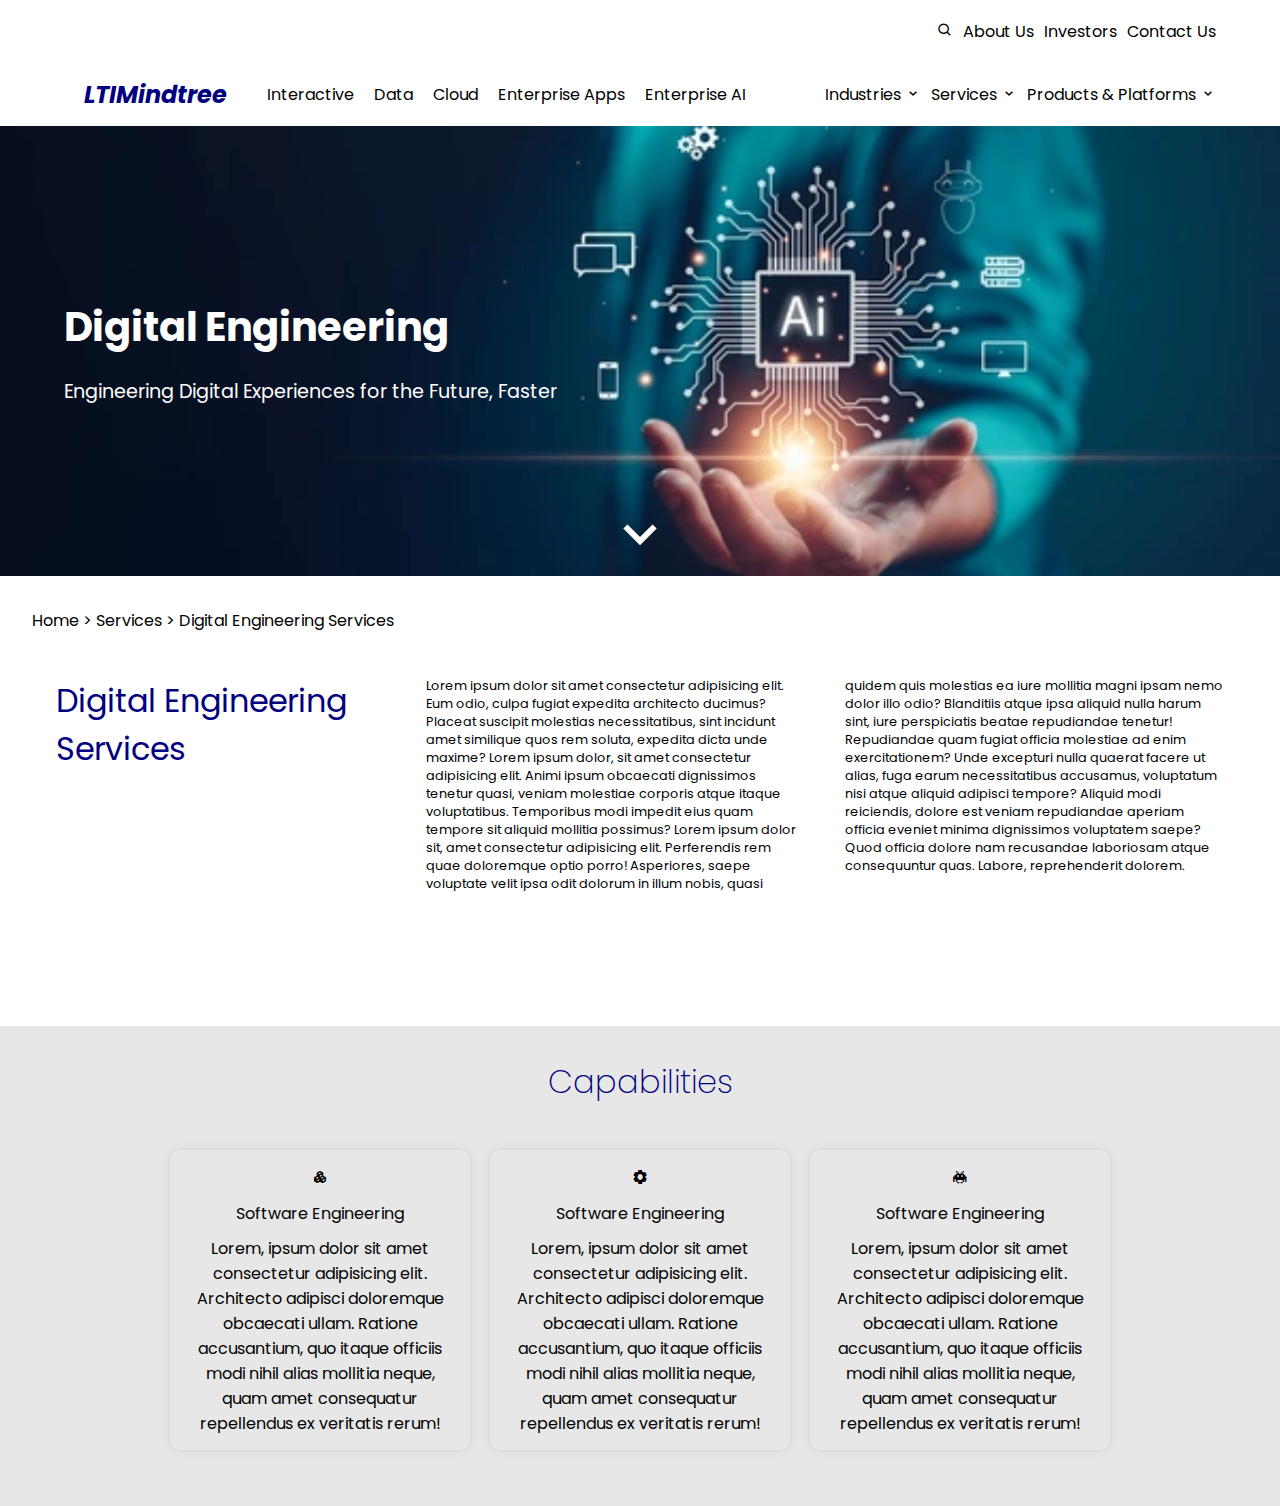
<file: services/digital-engineering/index.html>
<!DOCTYPE html>
<html lang="en">
	<head>
		<meta charset="UTF-8" />
		<meta name="viewport" content="width=device-width, initial-scale=1.0" />
		<!-- Boxicons CSS -->
		<link
			href="https://unpkg.com/boxicons@2.1.4/css/boxicons.min.css"
			rel="stylesheet"
		/>
		<title>
			Digital Engineering Solutions: Transforming Future with LTIMindtree
		</title>
		<link rel="stylesheet" href="./styles.css" />
	</head>
	<body>
		<!-- NAVBAR -->
		<div class="navbar">
			<!-- TOP NAV -->
			<nav class="top">
				<div class="searchNav">
					<i class="bx bx-search"></i>
				</div>
				<div class="aboutUsNav">
					<a href="../../AboutUs.html">About Us</a>
				</div>
				<div class="investorsNav">
					<a href="#">Investors</a>
				</div>
				<div class="contactUs">
					<a href="#">Contact Us</a>
				</div>
			</nav>
			<!-- BOTTOM NAV -->
			<nav class="bottom">
				<div class="logo">
					<a href="../../index.html">
						<h2><i>LTIMindtree</i></h2>
					</a>
				</div>
				<div class="interactiveNav">
					<a href="#">Interactive</a>
				</div>
				<div class="dataNav">
					<a href="#">Data</a>
				</div>
				<div class="cloud">
					<a href="#">Cloud</a>
				</div>
				<div class="enterpriseAppsNav">
					<a href="#">Enterprise Apps</a>
				</div>
				<div class="enterpriseAINav">
					<a href="#">Enterprise AI</a>
				</div>

				<!-- Dropdowns -->
				<div class="dropdowns">
					<div class="industriesDrop">
						<a href="#">Industries <i class="bx bx-chevron-down"></i></a>
						<!-- Drop Down Options div -->
					</div>
					<div class="servicesDrop">
						<a href="#">Services <i class="bx bx-chevron-down"></i></a>
						<!-- Drop Down Options div -->
					</div>
					<div class="productsDrop">
						<a href="#"
							>Products & Platforms <i class="bx bx-chevron-down"></i
						></a>
						<!-- Drop Down Options div -->
					</div>
				</div>
			</nav>
		</div>
		<!-- MAIN -->
		<main>
			<!-- HERO -->
			<section class="hero">
				<h1>Digital Engineering</h1>
				<h3>Engineering Digital Experiences for the Future, Faster</h3>
				<div class="arrow">
					<i class="bx bx-chevron-down"></i>
				</div>
			</section>
			<!-- DIGITAL ENGINEERING SERVICES -->
			<section class="digiServices">
				<div class="breadcrumbServices">
					<a href="../../index.html">Home</a> >
					<a href="../index.html">Services</a> >
					<a href="#">Digital Engineering Services</a>
				</div>
				<div class="content">
					<div class="titleLeft">Digital Engineering Services</div>
					<div class="contentText">
						<p>
							Lorem ipsum dolor sit amet consectetur adipisicing elit. Eum odio,
							culpa fugiat expedita architecto ducimus? Placeat suscipit
							molestias necessitatibus, sint incidunt amet similique quos rem
							soluta, expedita dicta unde maxime? Lorem ipsum dolor, sit amet
							consectetur adipisicing elit. Animi ipsum obcaecati dignissimos
							tenetur quasi, veniam molestiae corporis atque itaque
							voluptatibus. Temporibus modi impedit eius quam tempore sit
							aliquid mollitia possimus? Lorem ipsum dolor sit, amet consectetur
							adipisicing elit. Perferendis rem quae doloremque optio porro!
							Asperiores, saepe voluptate velit ipsa odit dolorum in illum
							nobis, quasi quidem quis molestias ea iure mollitia magni ipsam
							nemo dolor illo odio? Blanditiis atque ipsa aliquid nulla harum
							sint, iure perspiciatis beatae repudiandae tenetur! Repudiandae
							quam fugiat officia molestiae ad enim exercitationem? Unde
							excepturi nulla quaerat facere ut alias, fuga earum necessitatibus
							accusamus, voluptatum nisi atque aliquid adipisci tempore? Aliquid
							modi reiciendis, dolore est veniam repudiandae aperiam officia
							eveniet minima dignissimos voluptatem saepe? Quod officia dolore
							nam recusandae laboriosam atque consequuntur quas. Labore,
							reprehenderit dolorem.
						</p>
					</div>
				</div>
			</section>
			<!-- CAPABILITIES -->
			<section class="capabilities">
				<h1>Capabilities</h1>
				<div class="cards">
					<div class="card">
                        <div class="icon">
                            <i class='bx bxs-component' ></i>
                        </div>
                        <div class="title">Software Engineering</div>
                        <p>
                            Lorem, ipsum dolor sit amet consectetur adipisicing elit. Architecto adipisci doloremque obcaecati ullam. Ratione accusantium, quo itaque officiis modi nihil alias mollitia neque, quam amet consequatur repellendus ex veritatis rerum!
                        </p>
                    </div>
					<div class="card">
                        <div class="icon">
                            <i class='bx bxs-cog' ></i>
                        </div>
                        <div class="title">Software Engineering</div>
                        <p>
                            Lorem, ipsum dolor sit amet consectetur adipisicing elit. Architecto adipisci doloremque obcaecati ullam. Ratione accusantium, quo itaque officiis modi nihil alias mollitia neque, quam amet consequatur repellendus ex veritatis rerum!
                        </p>
                    </div>
					<div class="card">
                        <div class="icon">
                            <i class='bx bxs-invader' ></i>
                        </div>
                        <div class="title">Software Engineering</div>
                        <p>
                            Lorem, ipsum dolor sit amet consectetur adipisicing elit. Architecto adipisci doloremque obcaecati ullam. Ratione accusantium, quo itaque officiis modi nihil alias mollitia neque, quam amet consequatur repellendus ex veritatis rerum!
                        </p>
                    </div>
				</div>
			</section>
		</main>
	</body>
</html>
</file>
<file: services/digital-engineering/styles.css>
/* Styles for /services/digital-engineering */
@import url('https://fonts.googleapis.com/css2?family=Poppins:ital,wght@0,100;0,200;0,300;0,400;0,500;0,600;0,700;0,800;0,900;1,100;1,200;1,300;1,400;1,500;1,600;1,700;1,800;1,900&display=swap');

*{
    margin: 0;
    padding: 0;
    box-sizing: border-box;
}
a{
    text-decoration: none;
    color: inherit;
    font-weight: 400;
}
body{
    position: relative;
}
.navbar{
    display: flex;
    flex-direction: column;
    background: white;
    width: 100%;
    height: 14svh;
    font-family: Poppins;
    padding: 0 4rem;
    position: sticky;
    top: 0;
    z-index: 10;
}

.navbar>.top{
    height: 7svh;
    display: flex;
    gap: 10px;
    align-items: center;
    justify-content: right;
    color: black;
}

.navbar>.bottom{
    height: 7svh;
    display: flex;
    gap: 20px;
    align-items: center;
    color: black;
}
.bottom>.logo{
    color: navy;
    margin: 0 20px;
}
.bottom>.dropdowns{
    display: flex;
    gap: 10px;
    margin-left: auto; 
    font-weight: 100;  
}

/* Main */
    /* HERO */
main>.hero{
    min-height: 50svh;
    display: flex;
    flex-direction: column;
    gap: 20px;
    padding: 0 4rem;
    background: url(../../assets/bg3.webp) no-repeat center center/cover;
    font-family: Poppins;
    color: white;
    justify-content: center;
    position: relative;
}
.hero>h1{
    font-size: 2.5rem;
    font-weight: 700;
}
.hero>h3{
    font-size: 1.2rem;
    font-weight: 400;
}
.hero>.arrow{
    position: absolute;
    bottom: 0px;
    left: 50%;
    transform: translateX(-50%);
    font-size: 2rem;
    color: white;
    cursor: pointer;
    animation: infinite 2s arrow;
}
.arrow>i{
    font-size: 70px;
    color: white;
    cursor: pointer;
    
}
@keyframes arrow{
    0%{
        transform: translateY(-20px);
        opacity: 1;
    }
    50%{
        transform: translateY(0px);
        opacity: 1;
    }
    80%{
        opacity: 1;
    }
    100%{
        transform: translateY(20px);
        opacity: 0;
    }
}

    /* DIGITAL ENGINEERING SERVICES */
.digiServices{
    min-height: 50svh;
    display: flex;
    flex-direction: column;
    gap: 20px;
    padding: 2rem;
    font-family: Poppins;
    color: black;
    background: white;
    width: 100%;
}
.digiServices>.content{
    display: flex;
    gap: 20px;
    width: 100%;
    padding: 1.5rem;
    flex-grow: 1;
}
.digiServices>.content>.titleLeft{
    align-self: flex-start;
    min-width: 30%;
    font-size: 2rem;
    height: 100%;
    color: navy;
}
.digiServices>.content>.contentText>p{
    height: 100%;
    column-count: 2;
    column-gap: 40px;
    font-size: 0.8rem;
}

    /* Capabilities */
main>.capabilities{
    min-height: 50svh;
    display: flex;
    flex-direction: column;
    gap: 20px;
    padding: 2rem;
    font-family: Poppins;
    color: black;
    background: #e7e7e7;
    width: 100%;
}
.capabilities>h1{
    font-size: 2rem;
    font-weight: 200;
    color: navy;
    text-align: center;
}
.capabilities>.cards{
    display: flex;
    gap: 20px;
    justify-content: center;
    align-items: center;
    flex-wrap: wrap;
    padding: 1.5rem;
}
.capabilities>.cards>.card{
    display: flex;
    flex-direction: column;
    text-align: center;
    gap: 10px;
    padding: 1rem;
    border-radius: 10px;
    box-shadow: 0 0 10px rgba(0, 0, 0, 0.1);
    width: 300px;
    height: 300px;
}
</file>
